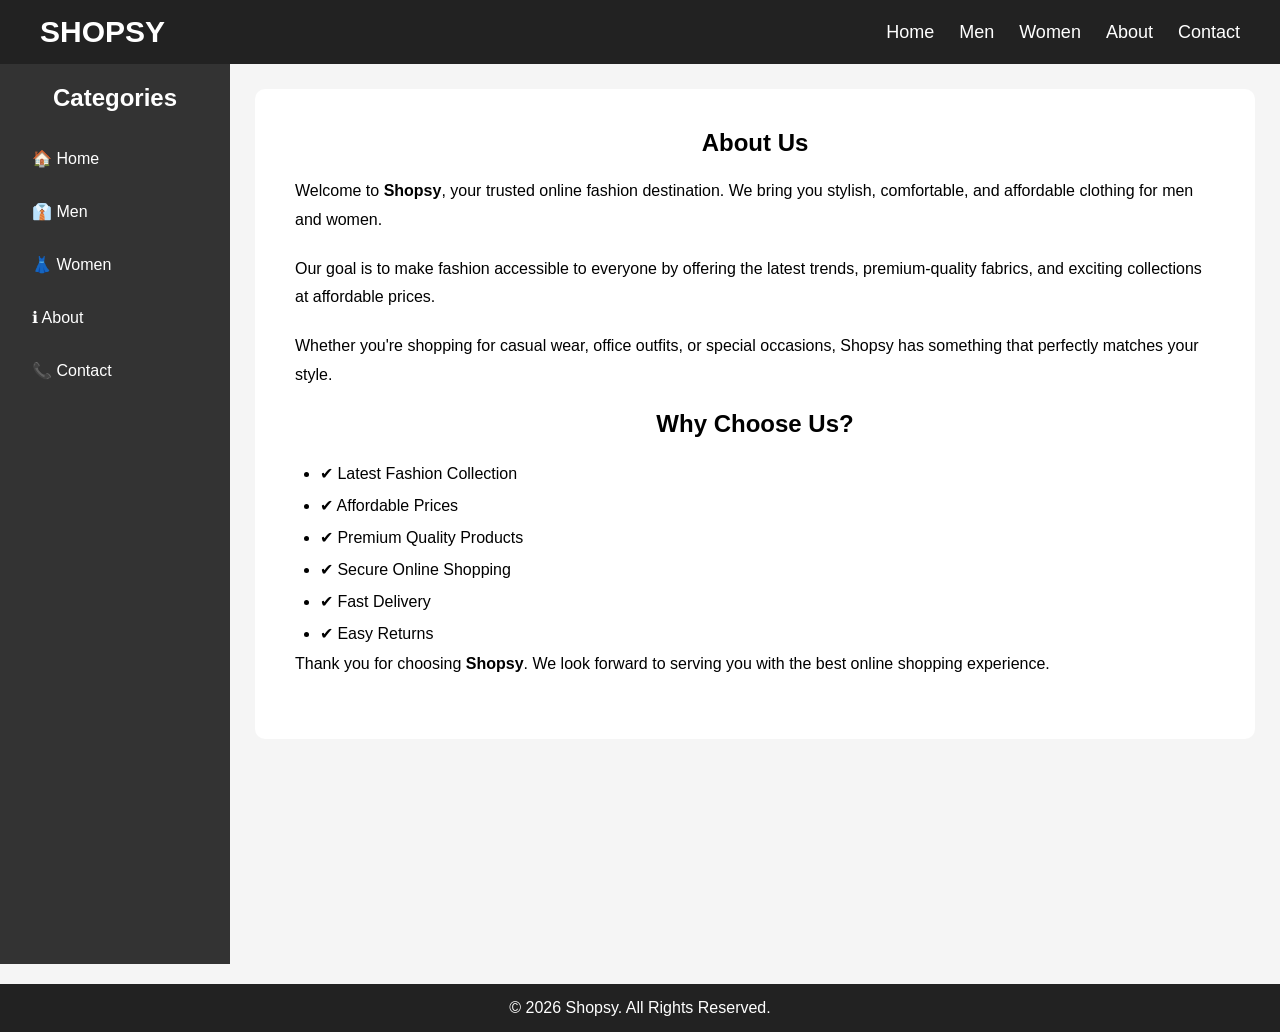
<file: about.html>
<!DOCTYPE html>
<html lang="en">
<head>
    <meta charset="UTF-8">
    <meta name="viewport" content="width=device-width, initial-scale=1.0">
    <title>About Us - Shopsy</title>
    <link rel="stylesheet" href="style.css">
</head>

<body>

<!-- Navbar -->
<nav>

    <div class="logo">SHOPSY</div>

    <ul>
        <li><a href="index.html">Home</a></li>
        <li><a href="men.html">Men</a></li>
        <li><a href="women.html">Women</a></li>
        <li><a href="about.html">About</a></li>
        <li><a href="contact.html">Contact</a></li>
    </ul>

</nav>

<div class="container">

    <!-- Sidebar -->
    <aside class="sidebar">

        <h2>Categories</h2>

        <a href="index.html">🏠 Home</a>
        <a href="men.html">👔 Men</a>
        <a href="women.html">👗 Women</a>
        <a href="about.html">ℹ About</a>
        <a href="contact.html">📞 Contact</a>

    </aside>

    <!-- Main Content -->
    <main class="main-content">

        <section class="about">

            <h1>About Us</h1>

            <p>
                Welcome to <strong>Shopsy</strong>, your trusted online fashion destination.
                We bring you stylish, comfortable, and affordable clothing for men and women.
            </p>

            <p>
                Our goal is to make fashion accessible to everyone by offering the latest
                trends, premium-quality fabrics, and exciting collections at affordable prices.
            </p>

            <p>
                Whether you're shopping for casual wear, office outfits, or special occasions,
                Shopsy has something that perfectly matches your style.
            </p>

            <h2>Why Choose Us?</h2>

            <ul>
                <li>✔ Latest Fashion Collection</li>
                <li>✔ Affordable Prices</li>
                <li>✔ Premium Quality Products</li>
                <li>✔ Secure Online Shopping</li>
                <li>✔ Fast Delivery</li>
                <li>✔ Easy Returns</li>
            </ul>

            <p>
                Thank you for choosing <strong>Shopsy</strong>. We look forward to serving you
                with the best online shopping experience.
            </p>

        </section>

    </main>

</div>

<!-- Footer -->
<footer>
    <p>© 2026 Shopsy. All Rights Reserved.</p>
</footer>

</body>
</html>
</file>
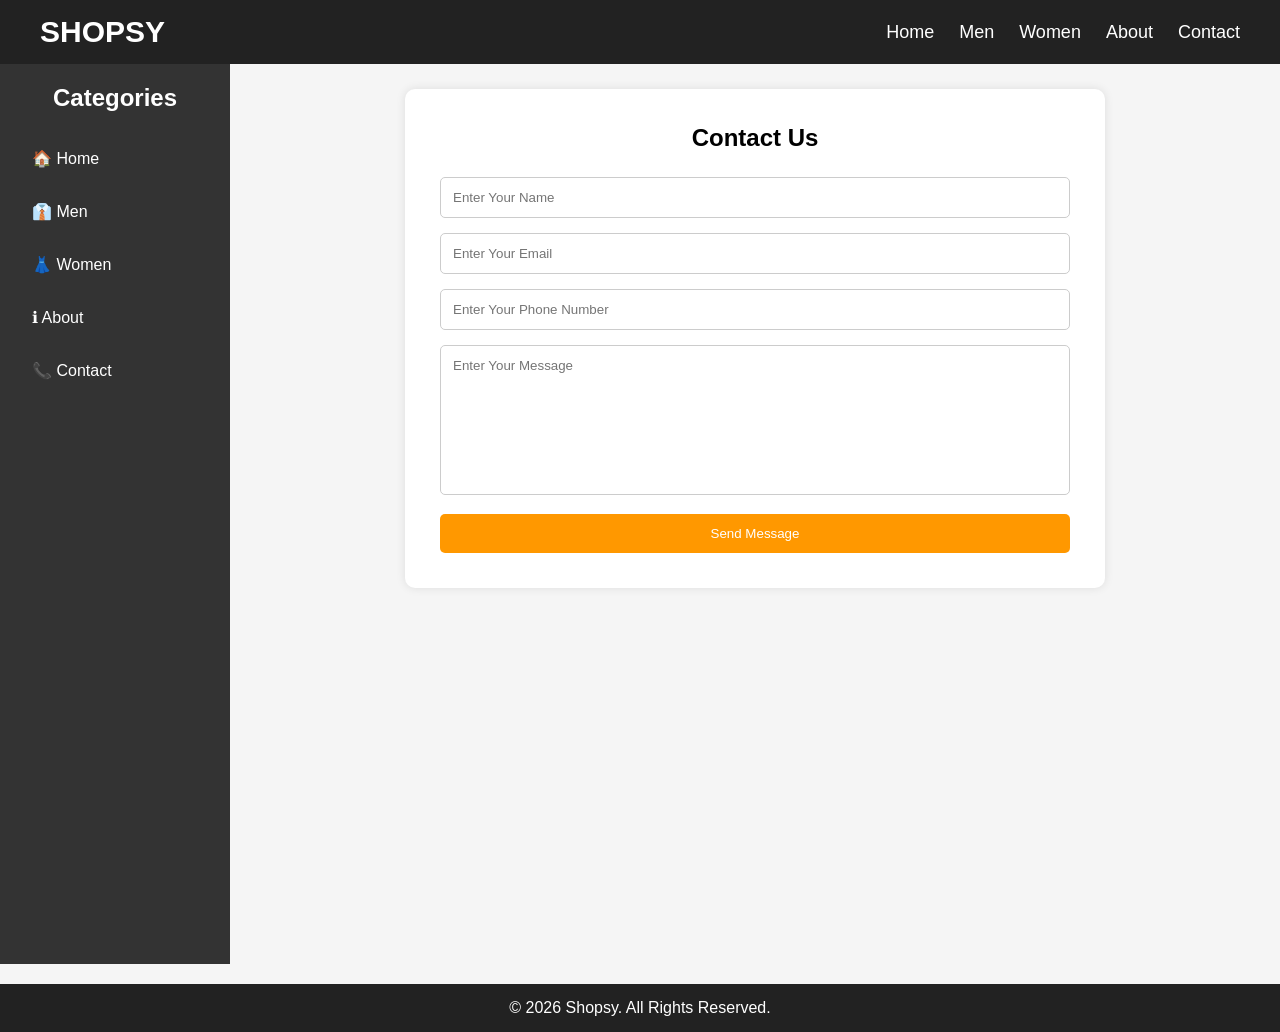
<file: contact.html>
<!DOCTYPE html>
<html lang="en">
<head>
    <meta charset="UTF-8">
    <meta name="viewport" content="width=device-width, initial-scale=1.0">
    <title>Contact Us - Shopsy</title>
    <link rel="stylesheet" href="style.css">
</head>

<body>

<!-- Navbar -->
<nav>

    <div class="logo">SHOPSY</div>

    <ul>
        <li><a href="index.html">Home</a></li>
        <li><a href="men.html">Men</a></li>
        <li><a href="women.html">Women</a></li>
        <li><a href="about.html">About</a></li>
        <li><a href="contact.html">Contact</a></li>
    </ul>

</nav>

<div class="container">

    <!-- Sidebar -->
    <aside class="sidebar">

        <h2>Categories</h2>

        <a href="index.html">🏠 Home</a>
        <a href="men.html">👔 Men</a>
        <a href="women.html">👗 Women</a>
        <a href="about.html">ℹ About</a>
        <a href="contact.html">📞 Contact</a>

    </aside>

    <!-- Main Content -->
    <main class="main-content">

        <section class="contact">

            <h1>Contact Us</h1>

            <form>

                <input type="text" placeholder="Enter Your Name" required>

                <input type="email" placeholder="Enter Your Email" required>

                <input type="tel" placeholder="Enter Your Phone Number">

                <textarea placeholder="Enter Your Message" rows="6" required></textarea>

                <button type="submit">Send Message</button>

            </form>

        </section>

    </main>

</div>

<!-- Footer -->
<footer>
    <p>© 2026 Shopsy. All Rights Reserved.</p>
</footer>

</body>
</html>
</file>
<file: style.css>
*{
    margin:0;
    padding:0;
    box-sizing:border-box;
    font-family:Arial, Helvetica, sans-serif;
}

body{
    background:#f5f5f5;
}

/* ================= NAVBAR ================= */

nav{
    background:#222;
    color:#fff;
    display:flex;
    justify-content:space-between;
    align-items:center;
    padding:15px 40px;
}

.logo{
    font-size:30px;
    font-weight:bold;
}

nav ul{
    list-style:none;
    display:flex;
}

nav ul li{
    margin-left:25px;
}

nav ul li a{
    color:#fff;
    text-decoration:none;
    font-size:18px;
    transition:.3s;
}

nav ul li a:hover{
    color:#ff9800;
}

/* ================= MAIN LAYOUT ================= */

.container{
    display:flex;
}

/* ================= SIDEBAR ================= */

.sidebar{
    width:230px;
    background:#333;
    color:white;
    min-height:100vh;
    padding:20px;
}

.sidebar h2{
    text-align:center;
    margin-bottom:25px;
}

.sidebar a{
    display:block;
    color:white;
    text-decoration:none;
    padding:12px;
    margin-bottom:10px;
    border-radius:6px;
    transition:.3s;
}

.sidebar a:hover{
    background:#ff9800;
}

/* ================= MAIN CONTENT ================= */

.main-content{
    flex:1;
    padding:25px;
}

/* ================= HERO ================= */

.hero{
    height:450px;
    border-radius:15px;

    background-image:
    linear-gradient(rgba(0,0,0,.45),rgba(0,0,0,.45)),
    url("https://images.unsplash.com/photo-1441986300917-64674bd600d8?w=1600");

    background-size:cover;
    background-position:center;
    background-repeat:no-repeat;

    display:flex;
    flex-direction:column;
    justify-content:center;
    align-items:center;

    color:white;
    text-align:center;
}

.hero h1{
    font-size:60px;
    margin-bottom:15px;
}

.hero p{
    font-size:30px;
    margin-bottom:30px;
}

.btn{
    background:#222;
    color:white;
    text-decoration:none;
    padding:15px 40px;
    border-radius:8px;
    font-size:20px;
    transition:.3s;
}

.btn:hover{
    background:#ff9800;
}

/* ================= FEATURED ================= */

.featured{
    margin-top:40px;
}

.featured h2{
    text-align:center;
    margin-bottom:30px;
    font-size:40px;
}

/* ================= PRODUCTS ================= */

.products-wrapper{
    display:flex;
    gap:25px;
}

/* ================= FILTER ================= */

.filter-sidebar{
    width:250px;
    background:white;
    padding:20px;
    border-radius:10px;
    box-shadow:0 0 10px rgba(0,0,0,.1);
}

.filter-group{
    margin-bottom:20px;
}

.filter-group h4{
    margin-bottom:10px;
}

.filter-group label{
    display:block;
    margin:8px 0;
}

.price-slider{
    width:100%;
}

.clear-btn{
    width:100%;
    padding:10px;
    background:#ff9800;
    color:white;
    border:none;
    border-radius:5px;
    cursor:pointer;
}

.clear-btn:hover{
    background:#222;
}

/* ================= PRODUCT GRID ================= */

.products{
    flex:1;
    display:grid;
    grid-template-columns:repeat(auto-fit,minmax(220px,1fr));
    gap:25px;
}

/* ================= CARD ================= */

.card{
    background:white;
    padding:15px;
    border-radius:10px;
    box-shadow:0 2px 10px rgba(0,0,0,.15);
    text-align:center;
    transition:.3s;
}

.card:hover{
    transform:translateY(-5px);
}

.card img{
    width:100%;
    height:220px;
    object-fit:cover;
    border-radius:8px;
}

.card h3{
    margin:15px 0 8px;
}

.rating{
    margin-bottom:10px;
}

.old-price{
    color:gray;
    text-decoration:line-through;
}

.price{
    color:#ff6600;
    font-size:22px;
    font-weight:bold;
}

.discount{
    display:inline-block;
    background:red;
    color:white;
    padding:5px 12px;
    border-radius:5px;
    margin-top:8px;
}

/* ================= PAGE TITLE ================= */

.page-title{
    text-align:center;
    font-size:45px;
    margin:30px 0;
}

/* ================= ABOUT ================= */

.about{
    background:white;
    padding:40px;
    border-radius:10px;
}

.about h1,
.about h2{
    text-align:center;
    margin-bottom:20px;
}

.about p{
    line-height:1.8;
    margin-bottom:20px;
}

.about ul{
    margin-left:25px;
    line-height:2;
}

/* ================= CONTACT ================= */

.contact{
    max-width:700px;
    margin:auto;
    background:white;
    padding:35px;
    border-radius:10px;
    box-shadow:0 0 10px rgba(0,0,0,.1);
}

.contact h1{
    text-align:center;
    margin-bottom:25px;
}

.contact input,
.contact textarea{
    width:100%;
    padding:12px;
    margin-bottom:15px;
    border:1px solid #ccc;
    border-radius:5px;
}

.contact textarea{
    height:150px;
    resize:none;
}

.contact button{
    width:100%;
    padding:12px;
    background:#ff9800;
    color:white;
    border:none;
    border-radius:5px;
    cursor:pointer;
}

.contact button:hover{
    background:#222;
}

/* ================= FOOTER ================= */

footer{
    background:#222;
    color:white;
    text-align:center;
    padding:15px;
    margin-top:20px;
}

/* ================= RESPONSIVE ================= */

@media(max-width:900px){

.container{
    flex-direction:column;
}

.sidebar{
    width:100%;
    min-height:auto;
}

.products-wrapper{
    flex-direction:column;
}

.filter-sidebar{
    width:100%;
}

.products{
    grid-template-columns:repeat(auto-fit,minmax(180px,1fr));
}

nav{
    flex-direction:column;
}

nav ul{
    margin-top:15px;
    flex-wrap:wrap;
    justify-content:center;
}

nav ul li{
    margin:10px;
}

.hero{
    height:300px;
}

.hero h1{
    font-size:40px;
}

.hero p{
    font-size:22px;
}
}
</file>
